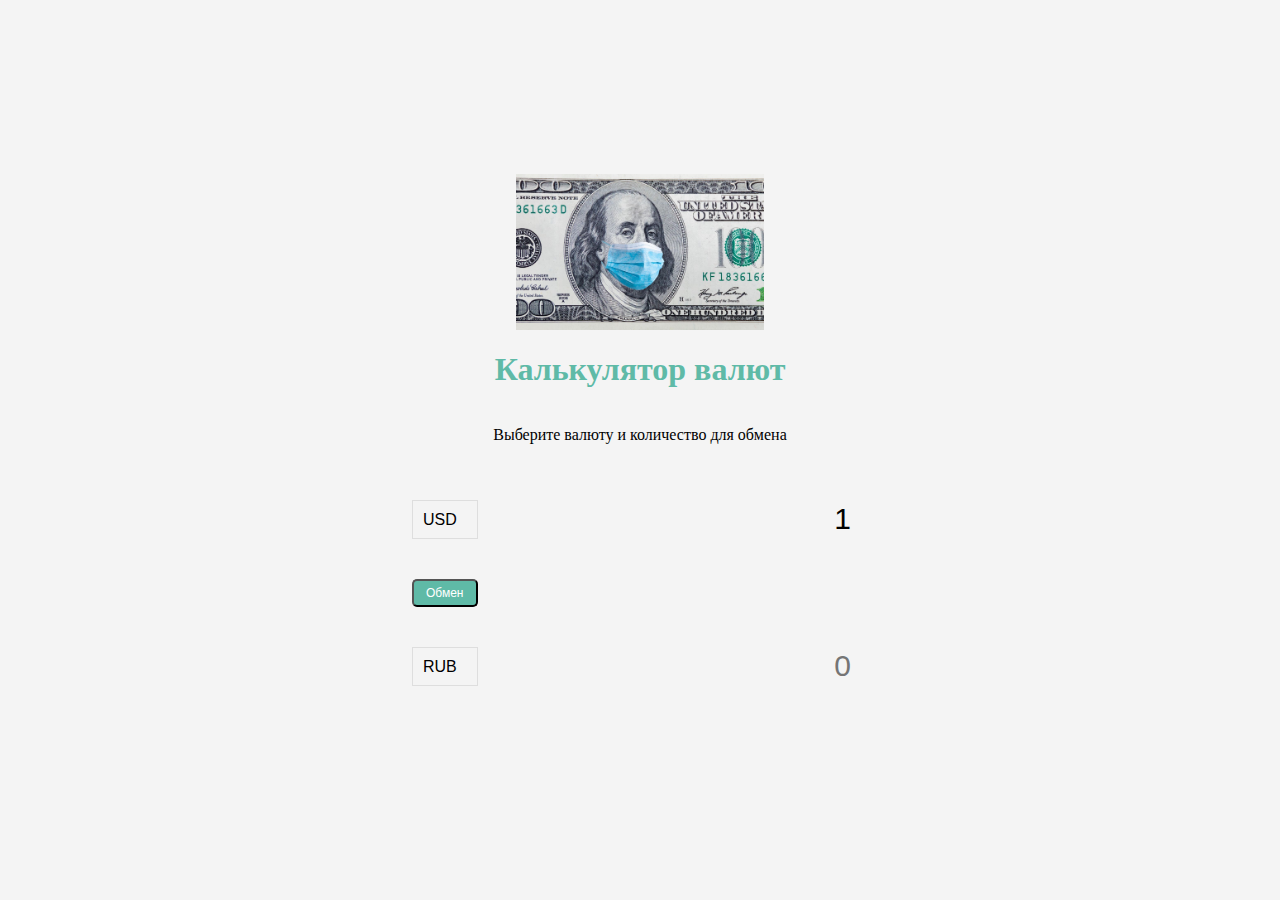
<file: index.html>
<!DOCTYPE html>
<html lang="en">
  <head>
    <meta charset="UTF-8" />
    <meta name="viewport" content="width=device-width, initial-scale=1.0" />
    <title>Калькулятор валют</title>
    <link rel="stylesheet" href="style.css" />
    <link href="jquery.toast.min.css" rel="stylesheet" type="text/css" />
  </head>
  <body>
    <img src="img/dollar.jpg" alt="" class="money_img" />
    <h1>Калькулятор валют</h1>
    <p>Выберите валюту и количество для обмена</p>
    <div class="container">
      <div class="currency">
        <select id="currency-one">
          <option value="USD" selected>USD</option>
          <option value="EUR">EUR</option>
        </select>
        <input type="number" id="amount-one" placeholder="0" value="1" />
      </div>
      <div class="swap-rate-container">
        <button class="btn" id="rate_btn">Обмен</button>
        <div class="rate" id="rate"></div>
      </div>
      <div class="currency">
        <select id="currency-two">
          <option value="USD">USD</option>
          <option value="EUR">EUR</option>
          <option value="RUB" selected>RUB</option>
        </select>
        <input type="number" id="amount-two" placeholder="0" />
      </div>
    </div>
    <script src="script.js"></script>
    <script src="jquery-3.5.1.min.js"></script>
    <script src="jquery.toast.min.js"></script>
  </body>
</html>
</file>
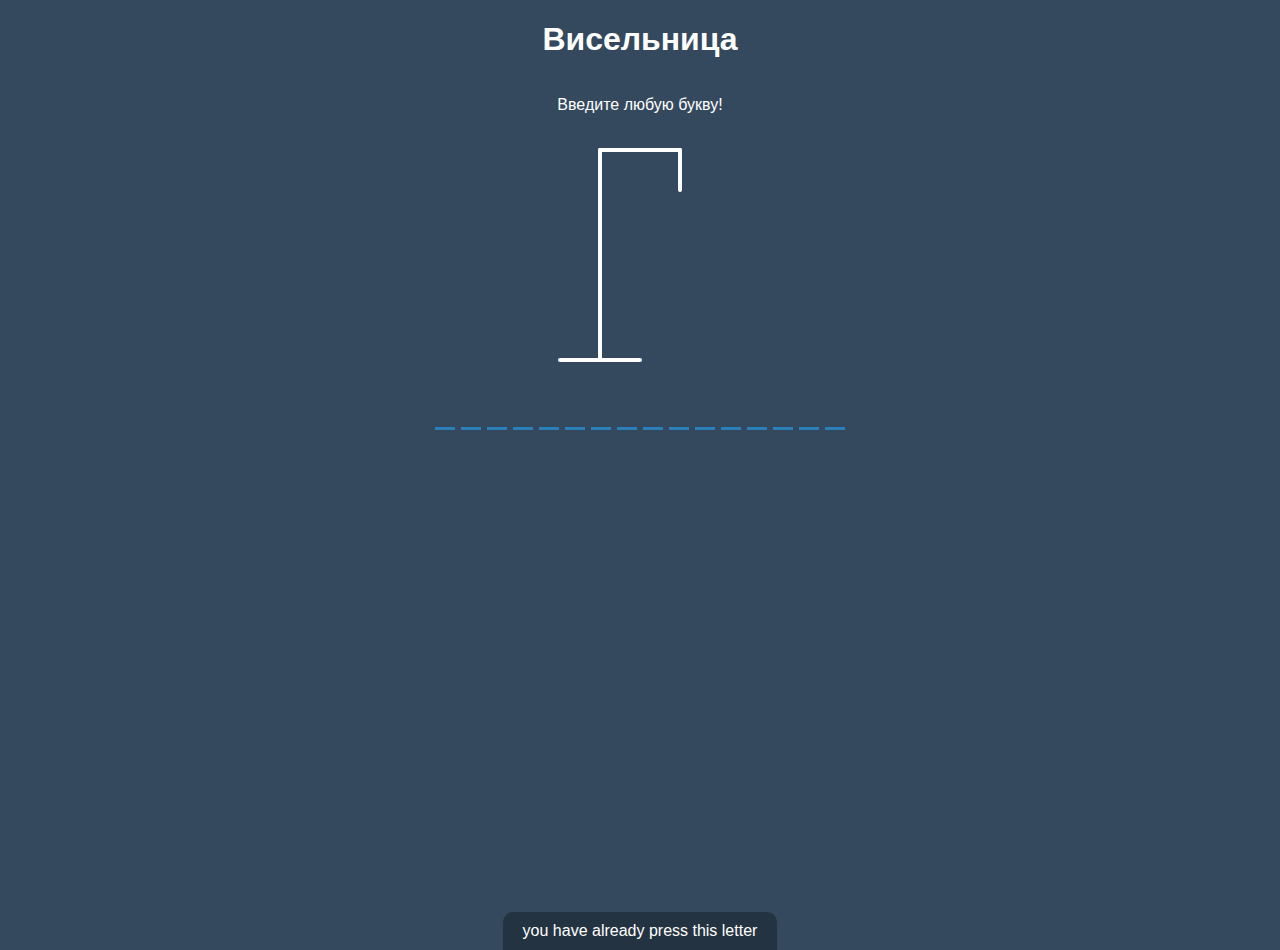
<file: hangman/index.html>
<!DOCTYPE html>
<html lang="en">
<head>
    <meta charset="UTF-8">
    <meta name="viewport" content="width=device-width, initial-scale=1.0">
    <title>Nick Sam</title>
    <link rel="stylesheet" href="style.css">
    

</head>
<body>
    <h1 class="hangman">Висельница</h1>
    <p>Введите любую букву!</p>
    <svg height = "250" weight = "250" class="figure-container">
        <line x1="60" y1 = "20" x2 = "140" y2 = "20"></line>
        <line x1="140" y1 = "20" x2 = "140" y2 = "60"></line>
        <line x1="60" y1 = "20" x2 = "60" y2 = "230"></line>
        <line x1="20" y1 = "230" x2 = "100" y2 = "230"></line>

        <circle class = 'figure-parts' cx="140" cy="80" r="20"/> 

        <line class = 'figure-parts' x1="140" y1 = "100" x2 = "140" y2 = "120"></line>
        <line class = 'figure-parts' x1="140" y1 = "120" x2 = "120" y2 = "140"></line>
        <line class = 'figure-parts'x1="140" y1 = "120" x2 = "160" y2 = "140"></line>
        <line class = 'figure-parts' x1="140" y1 = "120" x2 = "140" y2 = "160"></line>

        <line class = 'figure-parts' x1="140" y1 = "160" x2 = "160" y2 = "180"></line>
        <line class = 'figure-parts' x1="140" y1 = "160" x2 = "120" y2 = "180"></line>

    </svg>

<div class="wrong-letter-container">
    <div id="wrong-letters">
    </div>
</div>

<div class="word" id="word">
</div>

<div class="popup-ccontainer" id="popup-container">
    <div class="popup">
        <h2 id="final-message">You Have Won</h2>
        <button id="play-again">Play Again</button>
    </div>
</div>
<div class="notification-container"  id="notification-container">you have already press this letter</div>
<script src="script.js"></script>
</body>
</html>
</file>
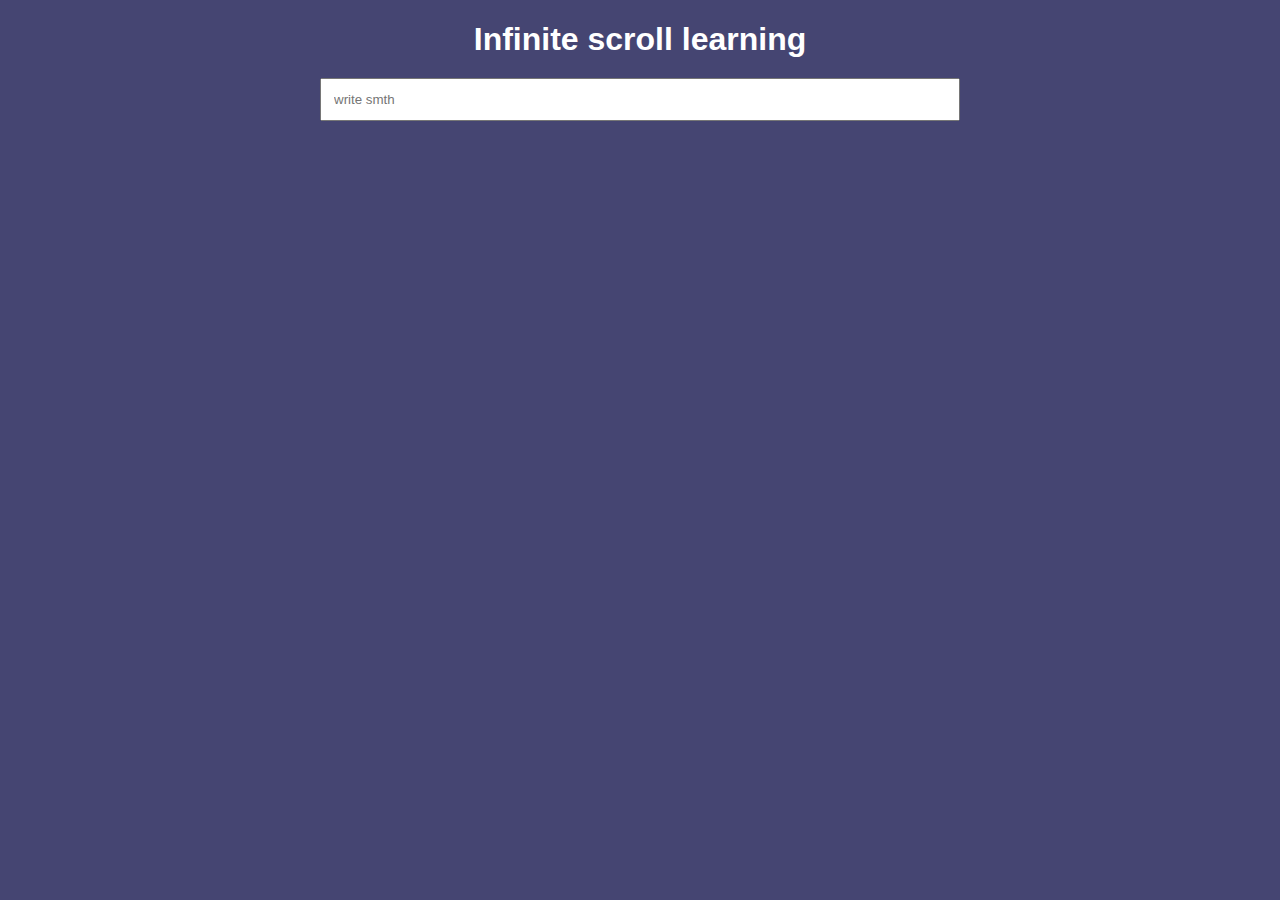
<file: infinite scroll/index.html>
<!DOCTYPE html>
<html lang="en">
<head>
    <meta charset="UTF-8">
    <meta name="viewport" content="width=device-width, initial-scale=1.0">
    <link rel="stylesheet" href="style.css">
    <title>Infinite scroll learning</title>

</head>
<body>
    <h1>Infinite scroll learning</h1>
    <div class="filter-container">
        <form action="search">
        <input type="text" class="filter" id="filter" placeholder="write smth">
    </form>
    </div>
    <div id="post-container">
      
        </div>
    </div>

    <div class="loader">
        <div class="circle"></div>
        <div class="circle"></div>
        <div class="circle"></div>
    </div>

    <script src="script.js"></script>
</body>
</html>
</file>
<file: style.css>
:root {
  --primary-color: #5fbaa7;
}
* {
  box-sizing: border-box;
}

body {
  background-color: #f4f4f4;
  display: flex;
  flex-direction: column;
  align-items: center;
  justify-content: center;
  height: 100vh;
  margin: 0;
  padding: 20px;
}
h1 {
  color: var(--primary-color);
}
p {
  text-align: center;
}
.btn {
  color: #fff;
  background-color: var(--primary-color);
  cursor: pointer;
  border-radius: 5px;
  font-size: 12px;
  padding: 5px 12px;
}
.money_img {
  width: 20%;
}
@media (max-width: 800px) {
  .money_img {
    width: 50%;
  }
}
@media (max-width: 600px) {
  .currency input {
    width: 200px;
  }
}
.currency {
  padding: 40px 0;
  display: flex;
  align-items: center;
  justify-content: space-between;
}

.currency select {
  padding: 10px 20px 10px 10px;
  -moz-appearance: none;
  -webkit-appearance: none;
  appearance: none;
  border: 1px solid #dedede;
  font-size: 16px;
  background: transparent;
  background-image: url("https://cdn.icon-icons.com/icons2/1339/PNG/512/downarrow_87468.png");
  background-position: right 5px top 50%, 0, 0;
  background-size: 12px auto, 100%;
  background-repeat: no-repeat;
}

.currency input {
  border: 0;
  background: transparent;
  font-size: 30px;
  text-align: right;
}

.swap-rate-container {
  display: flex;
  align-items: center;
  justify-content: space-between;
}

.rate {
  color: var(--primary-color);
  font-size: 14px;
  padding: 0 10px;
  word-wrap: normal;
}

select:focus,
input:focus,
button:focus {
  outline: 0;
}
</file>
<file: hangman/style.css>
*
{
    box-sizing: border-box;
}
body{
    background-color: #34495e;
    color: #fff;
    font-family: Arial, Helvetica, sans-serif;
    display: flex;
    flex-direction: column;
    align-items: center;
    height: 80 vh;
    margin: 0;
    overflow: hidden;
}
.game-container
{
    padding: 20px 30px;
    position: relative;
    margin: auto;
    height: 350px;
    width: 450px;
}

.figure-container
{
    padding-left: 100px;
    fill: transparent;
    stroke: white;
    stroke-width: 4px;
    stroke-linecap: round;
}

.figure-parts{
display:none;
}
.wrong-letter-container
{
position: absolute;
display: flex;
top: 100px;
right: 30%;
flex-direction: column;
text-align: right;
}

.wrong-letter-container p {
    margin: 0 0 5 px;
}
.wrong-letter-container span{
    font-size: 24px;;
}

.word{
    display: flex;
    left: 50%;
    bottom: 10px;
  

}
.letter
{
    padding: 10px;
    font-size: 24px;
    border-bottom: 3px solid #2980b9;
    align-items: center;
    justify-content: center;
    margin: 0 3px;
    height: 50px;
}

.popup-ccontainer{
    background-color: rgb(0, 0, 0,0.3);
    position:fixed;
    top:0;
    bottom:0;
    left:0;
    right:0;
    /*display:flex;*/
    display:none;
    align-items:center;
    justify-content: center;
    }
.popup{
    background: #2980b9;
    border-radius: 5px;
    box-shadow: 0 15px 10px 3px rgba(0, 0, 0, 0.1);
    padding:20px;
    text-align: center;
}
.popup button
{
    cursor:pointer;
    background-color: white;
    color: #2980b9;
    border: 0 ;
    margin-top: 20px;
    padding: 12px 20px;
    font-size: 16px;
}

.popup button:active{
    transform:scale(0.9)
}


.notification-container{
    background-color: rgba(0, 0, 0, 0.3);
    border-radius: 10px 10px 0 0;
    padding: 10px 20px;
    position: absolute;
    bottom: -50px;
    transition:transform 0.3s ease-in-out;
}

.notification-container.show{
    transform: translateY(-50px);
}
</file>
<file: infinite scroll/style.css>
*{
box-sizing: border-box;
}

body{
    background-color: #454572;
    color: white;
    font-family: Arial, Helvetica, sans-serif;
    display: flex;
    flex-direction: column;
    align-items: center;
    justify-content: center;
    min-height: 100 vh;
    margin: 0;
    padding-bottom: 100px;
}

h1
{
margin-bottom: 0;
text-align: center;
}

.filter-container
{
    margin-top: 20px;
    max-width: 800px;
    width: 50vw;
}

.filter{
    width: 100%;
    padding: 12px;
}

.post
{
    position: relative;
    background-color: #455459;
    box-shadow: 0 2px 4px rgba(0,0,0,0.3);
    border-radius: 10px;
    padding: 10px;
    margin: 40px;
    display:flex;
    width: 50vw;
    max-width: 800px;
}

.post .post-title
{
    margin:0;
}


.post .post-body
{
    margin: 15px 0 0;
}

.post .post-info
{
    margin-left: 20px;
}

.post .number{
    position: absolute;
    top: -15px;
    left: -15px;
    font-size: 30px;
    width: 40px;
    height: 40px;
    border-radius: 50%;
    background-color: azure;
    color: grey;
    display: flex;
    align-items: center;
    justify-content: center;
}

.loader
{
    opacity: 0;
    display: flex;
    position: fixed;
    bottom: 50px;
    transition: opacity 0.3s ease-in;
}

span
{
    color: yellow;
}


.loader.show
{
    opacity: 1;
}

.circle{
    background-color: white;
    width: 10px;
    height: 10px;
    border-radius: 100%;
    margin: 5px;
    animation: bounce 1s ease-in infinite;
}

.circle:nth-of-type(2)
{
    animation-delay: 0.1s;
}

.circle:nth-of-type(3)
{
    animation-delay: 0.2s;
}
@keyframes bounce {
    50%
    {
        height: 12px;
        width: 12px;
    }
    75% {
      height: 15px;
      width: 15px;
      transform: translateY(-20px);
    }
    100%
    {
        transform: translateY(0px);
    }
  }
</file>
